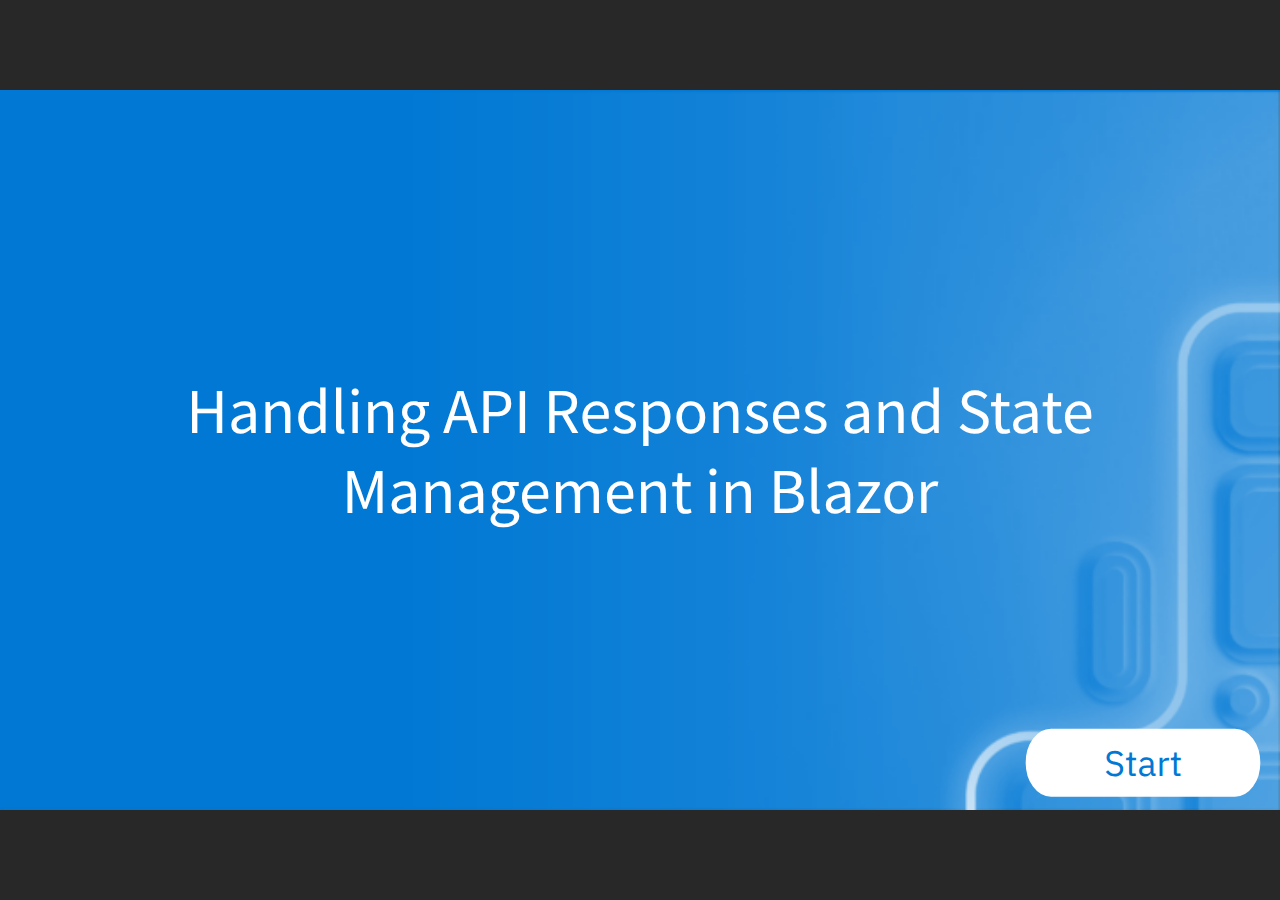
<file: index.html>
﻿<!doctype html>
<html lang="en-US">
<head>
  <meta charset="utf-8">
  <!-- Created using Storyline 360 x64 - http://www.articulate.com  -->
  <!-- version: 3.95.33670.0 -->
  <title>Handling API Responses and State Management</title>
  <meta http-equiv="x-ua-compatible" content="IE=edge"/>
  <meta name="viewport" content="width=device-width,initial-scale=1,user-scalable=no,shrink-to-fit=no,minimal-ui"/>
  <meta name="apple-mobile-web-app-capable" content="yes"/>
  <style>
    html, body { height: 100%; padding: 0; margin: 0 }
    #app { height: 100%; width: 100%; }
  </style>

  <script>
    window.DS = {};
    window.globals = {
      DATA_PATH_BASE: '',
      HAS_FRAME: true,
      HAS_SLIDE: true,

      lmsPresent: false,
      tinCanPresent: false,
      cmi5Present: false,
      aoSupport: false,
      scale: 'noscale',
      captureRc: false,
      browserSize: 'optimal',
      bgColor: '#282828',
      features: 'DropInAcc,DropInBase,DropInCore,DropInInteractions,DropInMisc,DropInVectors,DropInVideo,LayerPresentAsDialog,MultipleQuizTracking,UpdatedThemeEditor',
      themeName: 'unified',
      preloaderColor: '#FFFFFF',
      suppressAnalytics: false,
      productChannel: 'stable',
      publishSource: 'storyline',
      aid: 'aid|ec1426b3-023f-4ed3-86a6-291b0afe7aa1',
      cid: 'ec139af9-d4cb-434c-9cc9-908d8e620e70',
      playerVersion: '3.95.33670.0',
      publishTimestamp: '2025-02-03T17:44:18.3513377Z',
      maxIosVideoElements: 10,
      connectionSettings: { message: 'You%20are%20offline.%20Trying%20to%20reconnect...', useDarkTheme: false, mode: 'disabled' },
      hasFeature: function(feature) {
        return this.features.split(',').includes(feature);
      },
      
      parseParams: function(qs) {
        if (window.globals.parsedParams != null) {
          return window.globals.parsedParams;
        }
        qs = (qs || window.location.search.substr(1)).split('+').join(' ');
        var params = {},
            tokens,
            re = /[?&]?([^=]+)=([^&]*)/g;

        while (tokens = re.exec(qs)) {
          params[decodeURIComponent(tokens[1]).trim()] =
            decodeURIComponent(tokens[2]).trim();
        }
        window.globals.parsedParams = params;
        return params;
      }

    };
  </script>
  <script>
    var isIe11 = ('ActiveXObject' in window || window.MSBlobBuilder != null)
      && window.msCrypto != null && !window.ActiveXObject;
    if (isIe11) {
      window.globals.unsupportedBrowser = true;
      document.write(atob('[base64]'));
    }
  </script>

  <script>
    if (window.globals.hasFeature('MultiLanguageSinglePackageSupport')) {
      
      
    }
  </script>

  
  <script>window.THREE = { };</script>
  
</head>
<body style="background: #282828" class="cs-HTML theme-unified">
  <!-- 360 -->
  <script>!function(){var e,i=/iPhone/i,o=/iPod/i,n=/iPad/i,t=/\biOS-universal(?:.+)Mac\b/i,r=/\bAndroid(?:.+)Mobile\b/i,a=/Android/i,d=/(?:SD4930UR|\bSilk(?:.+)Mobile\b)/i,p=/Silk/i,l=/Windows Phone/i,u=/\bWindows(?:.+)ARM\b/i,b=/BlackBerry/i,s=/BB10/i,c=/Opera Mini/i,f=/\b(CriOS|Chrome)(?:.+)Mobile/i,h=/Mobile(?:.+)Firefox\b/i,v=function(e){return void 0!==e&&"MacIntel"===e.platform&&"number"==typeof e.maxTouchPoints&&e.maxTouchPoints>1&&"undefined"==typeof MSStream};e=function(e){var m={userAgent:"",platform:"",maxTouchPoints:0};e||"undefined"==typeof navigator?"string"==typeof e?m.userAgent=e:e&&e.userAgent&&(m={userAgent:e.userAgent,platform:e.platform,maxTouchPoints:e.maxTouchPoints||0}):m={userAgent:navigator.userAgent,platform:navigator.platform,maxTouchPoints:navigator.maxTouchPoints||0};var g=m.userAgent,y=g.split("[FBAN");void 0!==y[1]&&(g=y[0]),void 0!==(y=g.split("Twitter"))[1]&&(g=y[0]);var A=function(e){return function(i){return i.test(e)}}(g),w={apple:{phone:A(i)&&!A(l),ipod:A(o),tablet:!A(i)&&(A(n)||v(m))&&!A(l),universal:A(t),device:(A(i)||A(o)||A(n)||A(t)||v(m))&&!A(l)},amazon:{phone:A(d),tablet:!A(d)&&A(p),device:A(d)||A(p)},android:{phone:!A(l)&&A(d)||!A(l)&&A(r),tablet:!A(l)&&!A(d)&&!A(r)&&(A(p)||A(a)),device:!A(l)&&(A(d)||A(p)||A(r)||A(a))||A(/\bokhttp\b/i)},windows:{phone:A(l),tablet:A(u),device:A(l)||A(u)},other:{blackberry:A(b),blackberry10:A(s),opera:A(c),firefox:A(h),chrome:A(f),device:A(b)||A(s)||A(c)||A(h)||A(f)},any:!1,phone:!1,tablet:!1};return w.any=w.apple.device||w.android.device||w.windows.device||w.other.device,w.phone=w.apple.phone||w.android.phone||w.windows.phone,w.tablet=w.apple.tablet||w.android.tablet||w.windows.tablet,w}(),"object"==typeof exports&&"undefined"!=typeof module?module.exports=e:"function"==typeof define&&define.amd?define((function(){return e})):this.isMobile=e}();
    window.isMobile.apple.tablet = window.isMobile.apple.tablet ||
      (navigator.platform === 'MacIntel' && navigator.maxTouchPoints > 1);
    window.isMobile.apple.device = window.isMobile.apple.device || window.isMobile.apple.tablet;
    window.isMobile.tablet = window.isMobile.tablet || window.isMobile.apple.tablet;
    window.isMobile.any = window.isMobile.any || window.isMobile.apple.tablet;
  </script>

  <div id="focus-sink" tabindex="-1"></div>

  <div id="preso"></div>
  <script>
    (function() {

      var classTypes = [ 'desktop', 'mobile', 'phone', 'tablet' ];

      var addDeviceClasses = function(prefix, testObj) {
        var curr, i;
        for (i = 0; i < classTypes.length; i++) {
          curr = classTypes[i];
          if (testObj[curr]) {
            document.body.classList.add(prefix + curr);
          }
        }
      };

      var params = window.globals.parseParams(),
          isDevicePreview = params.devicepreview === '1',
          isPhoneOverride = params.deviceType === 'phone' || (isDevicePreview && params.phone == '1'),
          isTabletOverride = (params.deviceType === 'tablet' || isDevicePreview) && !isPhoneOverride,
          isMobileOverride = isPhoneOverride || isTabletOverride;

      var deviceView = {
        desktop: !window.isMobile.any && !isMobileOverride,
        mobile: window.isMobile.any || isMobileOverride,
        phone: isPhoneOverride || (window.isMobile.phone && !isTabletOverride),
        tablet: isTabletOverride || window.isMobile.tablet
      };

      window.globals.deviceView = deviceView;
      window.isMobile.desktop = !window.isMobile.any;
      window.isMobile.mobile = window.isMobile.any;

      addDeviceClasses('view-', deviceView);

    })();
  </script>
  
  <script src='story_content/triggers.js' type=text/javascript></script>
<script src='story_content/user.js' type=text/javascript></script>
  <div class="slide-loader"></div>

  <script>
    var doc = document, loader = doc.body.querySelector('.slide-loader'); [ 1, 2, 3 ].forEach(function(n) { var d = doc.createElement('div'); d.style.backgroundColor = window.globals.preloaderColor; d.classList.add('mobile-loader-dot'); d.classList.add('dot' + n); loader.appendChild(d); });
  </script>

  <div class="mobile-load-title-overlay" style="display: none">
    <div class="mobile-load-title">Handling API Responses and State Management</div>
  </div>

  <div class="mobile-chrome-warning"></div>

  
<style>
  .warn-connection-dialog {
    display: none;
    background: transparent;
    pointer-events: all;
    position: fixed;
    left: 0;
    top: 0;
    width: 100%;
    height: 100%;
    z-index: 999;
  }

  .warn-connection-content {
    pointer-events: all;
    border-radius: 4px;
    background: white;
    border: 1px solid #E7E7E7;
    color: #333333;
    box-shadow: 0 2px 4px rgba(0, 0, 0, 0.25);
    transition: all 150ms ease-out;
    position: absolute;
    white-space: nowrap;
  }

  .view-phone.is-landscape .warn-connection-content {
    left: 23px;
    bottom: 23px;
  }

  .view-tablet.is-landscape .warn-connection-content {
    left: 50%;
    top: 20px;
    transform: translateX(-50%);
  }

  .view-mobile.is-portrait .warn-connection-content {
    transform: translate(-50%, calc(-100% - 15px));
  }

  .warn-connection-content p {
    display: inline-block;
    margin: 0 8px 0 0;
    line-height: 33px;
    font-size: 11px;
  }

  .warn-connection-content svg {
    position: relative;
    vertical-align: middle;
    margin: 0 2px 2px 8px;
  }

  .view-desktop .warn-connection-content {
    left: 1.5em;
    bottom: 1.5em;
  }

  .view-desktop .warn-connection-content p {
    font-size: 1.1em;
  }

  .is-offline .warn-connection-dialog {
    display: block;
  }

  .is-offline .cs-panel * {
    pointer-events: none !important;
  }

  .is-offline .cs-panel {
    pointer-events: all !important;
  }

  .is-offline #nav-controls * {
    pointer-events: none !important;
  }

  .is-offline #nav-controls {
    pointer-events: all !important;
  }
</style>

<div class="warn-connection-dialog" role="alertdialog" aria-modal="true" tabindex="0" aria-labelledby="warn-connection-message">
  <div class="warn-connection-content">
    <svg width="17" height="15" viewBox="0 0 17 15" xmlns="http://www.w3.org/2000/svg">
      <path fill="#8F0000" stroke="white" d="M16.07,12.98 L15.88,12.23 L9.51,1.21 C8.97,0.26,7.6,0.26,7.06,1.21 L0.69,12.23 C0.15,13.16,0.81,14.36,1.91,14.36 H14.65 C15.47,14.36,16.05,13.7,16.07,12.98 Z"/>
      <path fill="white" stroke="white" d="M8.58,5.5 C8.35,5.28,8.5,5.35,8.21,5.32 C8.09,5.35,7.97,5.49,7.96,5.67 C7.97,5.79,7.98,5.92,7.98,6.04 L7.98,6.04 C7.99,6.17,8,6.31,8.01,6.43 L8.01,6.44 C8.03,6.92,8.06,7.41,8.09,7.9 L8.09,7.9 C8.12,8.39,8.14,8.88,8.17,9.37 C8.17,9.39,8.18,9.42,8.2,9.44 C8.23,9.46,8.25,9.47,8.28,9.47 C8.31,9.47,8.34,9.46,8.35,9.44 C8.37,9.43,8.38,9.4,8.39,9.35 L8.39,9.34 C8.39,9.24,8.4,9.15,8.4,9.05 L8.4,9.05 C8.41,8.96,8.41,8.86,8.42,8.75 C8.43,8.44,8.45,8.12,8.47,7.81 L8.47,7.81 C8.49,7.49,8.51,7.18,8.53,6.87 C8.55,6.46,8.56,6.05,8.59,5.64 L8.6,5.62 C8.6,5.57,8.59,5.53,8.58,5.5 L8.21,5.32 Z"/>
      <circle fill="white" stroke="white" cx="8.3" cy="11.35" r="0.3"/>
    </svg>
    <p id="warn-connection-message">You are offline. Trying to reconnect...</p>
  </div>
</div>

<script>
  (function() {
    window.DS.connection = {
      warningShown: false,
      assets: {},
      loadingAssetGroup: false,
      retryDelay: 500
    };

    var connectionSettings = window.globals.connectionSettings || {};

    var useConnectionMessages = window.AbortController != null &&
      window.location.protocol != 'file:' &&
      connectionSettings.mode === 'normal';

    window.DS.connection.useConnectionMessages = useConnectionMessages;

    var assetCount = 0;
    var checkLoadedId;


    if (useConnectionMessages && connectionSettings != null) {
      var contentEl = document.querySelector('.warn-connection-content');
      var messageEl = contentEl.querySelector('p');

      if (connectionSettings.useDarkTheme) {
        contentEl.style.borderColor = '#BABBBA';
        contentEl.style.backgroundColor = '#282828';
        contentEl.style.color = '#FFFFFF';
      }

      if (connectionSettings.message != null) {
        messageEl.textContent = window.decodeURIComponent(connectionSettings.message);
      }
    }

    function checkAssetsReady() {
      for (var i in DS.connection.assets) {
        if (!DS.connection.assets[i].success) {
          return false;
        }
      }
      return true;
    }

    function stopAssetGroup() {
      if (!useConnectionMessages) { return; }

      assetCount = 0;

      DS.connection.oldAssetGroup = DS.connection.assets;
      DS.connection.assets = {};
      DS.connection.loadingAssetGroup = false;
      clearInterval(checkLoadedId);
    }

    function startAssetGroup() {
      if (!useConnectionMessages) { return; }
      var ticks = 0;
      clearInterval(checkLoadedId);
      checkLoadedId = setInterval(function() {
        var loaded = 0;
        if (assetCount === 0 && loaded === 0) {
          clearInterval(checkLoadedId);
          return;
        }

        for (var i in DS.connection.assets) {
          if (DS.connection.assets[i].success) {
            loaded++;
          }
        }

        if (assetCount === loaded && checkAssetsReady()) {
          for (var i in DS.connection.assets) {
            if (DS.connection.assets[i].action) {
              DS.connection.assets[i].action();
            }
          }
          hideWarning();
          stopAssetGroup();
        }
      }, 100)
    }

    function requiredAsset(url, action, retry, type) {
      if (!useConnectionMessages) { return; }
      if (DS.connection.assets[url]) { return; }

      DS.connection.assets[url] = {
        success: false, action: action, retry: retry, type: type
      };
      assetCount = Object.keys(DS.connection.assets).length;
      if (!DS.connection.loadingAssetGroup) {
        startAssetGroup();
      }
      DS.connection.loadingAssetGroup = true;
    }

    function assetLoaded(url) {
      if (!useConnectionMessages) { return; }
      if (DS.connection.assets[url]) {
        DS.connection.assets[url].success = true;
      }
    }

    function assetFailed(url) {
      if (!useConnectionMessages) { return; }
      if (!DS.connection.assets[url]) {
        if (/\.js$/.test(url) && url.indexOf('transcripts') === -1) {
          setTimeout(function() {
            if (DS.connection.lastSlideLoaded != null) {
              DS.connection.lastSlideLoaded();
            }
          }, DS.connection.retryDelay);
        }
        return;
      }
      if (!DS.connection.warningShown) { showWarning(); }
      if (DS.connection.assets[url].retry) {
        setTimeout(function() {
          if (!DS.connection.assets[url].success) {
            DS.connection.assets[url].retry()
          }
        }, DS.connection.retryDelay);
      }
    }

    function hideWarning() {
      document.body.classList.remove('is-offline');
      DS.connection.warningShown = false;
      enableKeys();
    }
    DS.connection.hideWarning = hideWarning

    function showWarning(btn) {
      document.body.classList.add('is-offline')
      DS.connection.warningShown = true;
      updateWarningPosition();
      disableKeys();
    }

    function updateWarningPosition() {
      if (!DS.connection.warningShown) {
        return;
      }

      var isPortrait = document.body.classList.contains('is-portrait');
      var isMobile = document.body.classList.contains('view-mobile');
      var warningEl = document.querySelector('.warn-connection-content');

      if (isPortrait && isMobile) {
        var slide = document.querySelector('.primary-slide');
        var slideRect = slide != null
          ? slide.getBoundingClientRect()
          : { top: window.innerHeight, left: 0, width: window.innerWidth };

        warningEl.style.top = `${slideRect.top}px`
        warningEl.style.left = `${slideRect.left + slideRect.width / 2}px`
      } else {
        warningEl.style.top = null;
        warningEl.style.left = null;
      }

      window.requestAnimationFrame(updateWarningPosition);
    }

    function onDisableKeyDown(e) {
      e.preventDefault();
      e.stopImmediatePropagation();
    }

    function onDisableKeyUp(e) {
      e.preventDefault();
      e.stopImmediatePropagation();
    }

    var accStyle = document.createElement('style');
    var warnDialogEl = document.querySelector('.warn-connection-dialog');

    function disableKeys() {
      if (DS.views && DS.views.nsStack && DS.views.nsStack.length === 1) {
        DS.views.nsStack[0].tabReachable = false
        DS.views.nsStack[0].updateTabIndex(true, true);
      }

      accStyle.innerHTML = '.acc-shadow-dom { display: none; }';
      document.body.appendChild(accStyle);

      warnDialogEl.parentNode.append(warnDialogEl);
      warnDialogEl.focus();
    }

    function enableKeys() {
      accStyle.remove();
      if (DS.views && DS.views.nsStack && DS.views.nsStack.length === 1 && DS.views.nsStack[0].name === '_frame') {
        DS.views.nsStack[0].tabReachable = true;
        DS.views.nsStack[0].updateTabIndex();
      }
    }

    // these will all be noops if the feature flag isn't set in
    // the data and `window.globals.features`
    DS.connection.requiredAsset = requiredAsset;
    DS.connection.assetLoaded = assetLoaded;
    DS.connection.assetFailed = assetFailed;
    DS.connection.stopAssetGroup = stopAssetGroup;
    DS.connection.startAssetGroup = startAssetGroup;
  })();
</script>


  <script>
    
    if (window.autoSpider && window.vInterfaceObject) {
      document.querySelector('.mobile-load-title-overlay').style.display = 'none';
    }
  </script>

  

  <link rel="stylesheet" href="html5/data/css/output.min.css" data-noprefix/>
</body>
<script src="html5/lib/scripts/bootstrapper.min.js"></script>
</html>
</file>
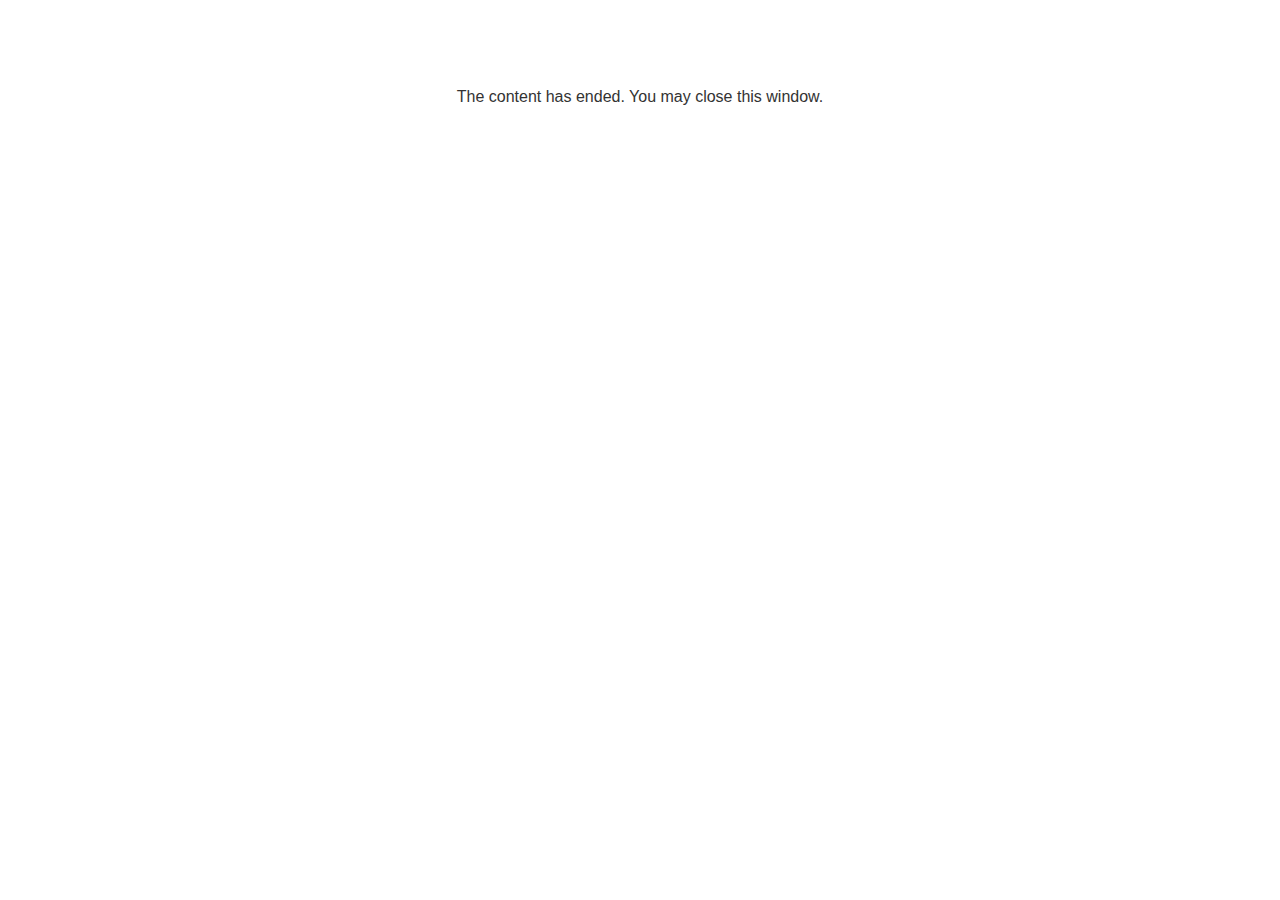
<file: lms/goodbye.html>
<!doctype html>
<html>
<body style="background-color: #ffffff;">

<p role="alert" style="color: #333333;font-family: Lato, articulate, tahoma, arial;font-size: medium;text-align: center;">
<br><br><br><br>
The content has ended. You may close this window.
</p>

</body>
</html>
</file>
